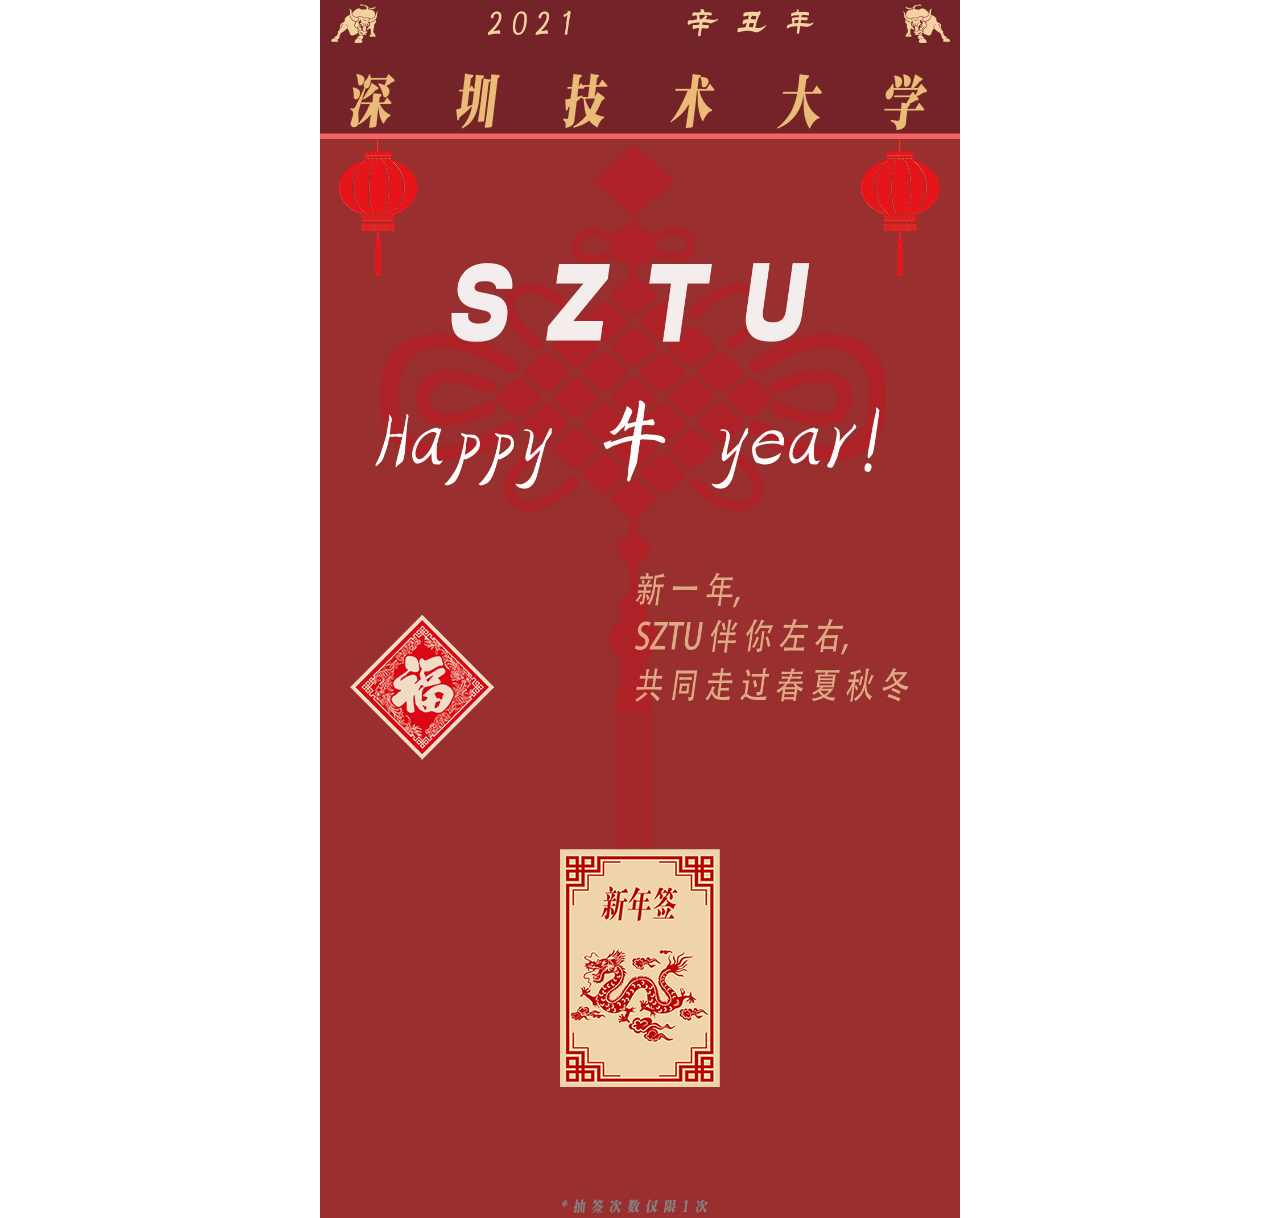
<file: index.html>
<!DOCTYPE html>
<html lang="zh-CN">

<head>
    <meta charset="UTF-8">
    <meta http-equiv="X-UA-Compatible" content="IE=edge">
    <meta name="viewport" content="width=device-width, user-scalable=no, initial-scale=1.0, maximum-scale=1.0, minimum-scale=1.0">
    <title>抽上上签，行上上运</title>
    <link rel="stylesheet" href="css/normalize.css">
    <link rel="stylesheet" href="css/index.css">
    <script src="index.js"></script>
</head>

<body>
    <section class="bgimage"></section>
    <!-- 深圳技术大学六个字 -->
    <section class="ihead">
        <div class="iword">
            <div class="word1"></div>
            <!-- <div class="below1"></div> -->

        </div>
        <div class="iword">
            <div class="word2"></div>
            <!-- <div class="below2"></div> -->
        </div>
        <div class="iword">
            <div class="word3"></div>
            <!-- <div class="below3"></div> -->
        </div>
        <div class="iword">
            <div class="word4"></div>
            <!-- <div class="below4"></div> -->
        </div>
        <div class="iword">
            <div class="word5"></div>
            <!-- <div class="below5"></div> -->
        </div class="iword">
        <div class="iword">
            <div class="word6"></div>
            <!-- <div class="below6"></div> -->
        </div>

    </section>
    <!-- 左右两灯笼 -->
    <section class="deng">
        <div class="left">
            <span class="two"><img src="images/spirit.png" alt=""></span>
            <span class="one"><img src="images/spirit.png" alt=""></span>
        </div>
        <div class="left1">
            <span class="two"><img src="images/spirit.png" alt=""></span>
            <span class="one"><img src="images/spirit.png" alt=""></span>
        </div>
    </section>
    <!-- 福字带月历照片 -->
    <section class="ibody">
        <div class="fu"><img src="images/spirit.png" alt="" class="fuzi"></div>
        <div class="tu"></div>
    </section>
    <!-- 抽上上签，行上上运 -->
    <section class="dqian">
        <div class="xqian">
            <div class="qian1"></div>
            <div class="qian2"></div>
            <div class="qian3"></div>
            <div class="qian4"></div>
            <div class="qian5"></div>
            <div class="qian6"></div>
        </div>

    </section>
    <!-- 点击抽签 -->
    <section class="dian"></section>
    <!-- 出签 -->
    <section class="mask">
        <div class="zhuan"></div>
        <div class="guan"></div>
        <div class="chu">
            <div class="chu1"></div>
            <div class="chu2"></div>
            <div class="chu3"></div>
            <div class="chu4"></div>
            <div class="chu5"></div>
            <div class="chu6"></div>
            <div class="chu7"></div>
            <div class="chu8"></div>
            <div class="chu9"></div>
            <div class="chu10"></div>
            <div class="chu11"></div>
            <div class="chu12"></div>
        </div>
    </section>
</body>

</html>
</file>
<file: css/index.css>
@keyframes deng {
    0% {
        opacity: 1.0;
    }
    70% {
        opacity: 0.3;
    }
    100% {
        opacity: 0;
    }
}

@keyframes tu {
    0% {
        background-position: 0 0;
    }
    100% {
        background-position: -4310px 0;
    }
}

@keyframes rotate {
    0% {
        transform: rotateY(0);
    }
    100% {
        transform: rotateY(360deg);
    }
}

@keyframes dian {
    0% {
        transform: scale(1.0);
    }
    50% {
        transform: scale(1.1);
    }
    100% {
        transform: scale(1.0);
    }
}

@keyframes zhuan {
    0% {
        background-position: -171px -165px;
    }
    100% {
        background-position: -685px -165px;
    }
}

body {
    margin: 0 auto;
    height: 1218px;
    max-width: 640px!important;
    min-width: 320px;
    font-size: 14px;
    font-family: -apple-system, BlinkMacSystemFont, 'Segoe UI', Roboto, Oxygen, Ubuntu, Cantarell, 'Open Sans', 'Helvetica Neue', sans-serif;
    line-height: 1.5;
}

.bgimage {
    position: absolute;
    margin: 0 auto;
    width: 100%;
    max-width: 640px;
    height: 1218px;
    background: url(../images/backg.jpg) no-repeat;
    background-size: 100% 100%;
}

.ihead {
    display: flex;
    flex-direction: row;
    justify-content: space-around;
    align-items: flex-end;
    width: 100%;
    height: 130px;
    padding: 0;
    margin: 0;
}

section div {
    transform-style: preserve-3d;
    position: relative;
    overflow: hidden;
    width: 47px;
    height: 58px;
}

div[class^="word"] {
    background-image: url(../images/spirit.png);
    background-repeat: no-repeat;
    background-size: 1000px 1000px;
}

.word1 {
    background-position: -345px 0;
}

.word2 {
    background-position: -433px 0;
}

.word3 {
    background-position: -520px 0;
}

.word4 {
    background-position: -607px 0;
}

.word5 {
    background-position: -693px 0;
}

.word6 {
    background-position: -781px 0;
}

.deng {
    overflow: hidden;
    margin: 0;
    padding: 0;
    margin-top: 10px;
    width: 100%;
    height: 143px;
}

.left,
.left1 {
    position: relative;
    overflow: hidden;
    top: 0;
    width: 80px;
    height: 138px;
}

.left {
    float: left;
    margin-left: 19px;
}

.left1 {
    float: right;
    margin-right: 19px;
}

.left .two img {
    transform: translateX(-86px);
}

.left1 .two img {
    transform: translateX(-86px);
}

.left .two,
.left1 .two {
    float: left;
    height: 138px;
    width: 80px;
}

.left .one,
.left1 .one {
    position: absolute;
    top: 0;
    display: block;
    height: 138px;
    width: 100%;
}

.ibody {
    overflow: hidden;
    position: relative;
    top: 245px;
    width: 100%;
    height: 330px;
    margin: 0;
    padding: 0;
}

.fu {
    position: absolute;
    top: 85px;
    left: 30px;
    width: 145px;
    height: 148px;
}

.fu img {
    transform: translateX(-181px);
}

.tu {
    display: none;
    position: absolute;
    right: -15px;
    width: 350px;
    height: 330px;
    background-image: url(../images/yueli.png);
    background-repeat: no-repeat;
}

.dqian {
    perspective: 700px;
    margin-top: 236px;
    width: 100%;
    height: 238px;
}

.xqian {
    overflow: visible;
    position: relative;
    margin: 0 auto;
    width: 160px;
    height: 238px;
    background: url(../images/spirit.png) no-repeat;
    background-position: 0 -165px;
}

.qian1,
.qian2,
.qian3,
.qian4,
.qian5,
.qian6 {
    display: none;
    position: absolute;
    width: 100%;
    height: 100%;
    top: 0;
    left: 0;
    background: url(../images/spirit.png) no-repeat;
}

.qian1 {
    background-position: -171px -165px;
    transform: translateZ(150px);
}

.qian2 {
    background-position: -342px -165px;
    transform: rotateY(60deg) translateZ(150px);
}

.qian3 {
    background-position: -342px -165px;
    transform: rotateY(120deg) translateZ(150px);
}

.qian4 {
    background-position: -514px -165px;
    transform: rotateY(180deg) translateZ(150px);
}

.qian5 {
    background-position: -514px -165px;
    transform: rotateY(240deg) translateZ(150px);
}

.qian6 {
    background-position: -684px -165px;
    transform: rotateY(300deg) translateZ(150px);
}

.dian {
    margin: 37px auto;
    width: 204px;
    height: 67px;
    background: url(../images/spirit.png) no-repeat;
    background-position: 0 -933px;
    animation: dian 1s linear infinite;
}

.mask {
    display: none;
    position: absolute;
    top: 0;
    left: 0;
    width: 100%;
    height: 1218px;
    background-color: rgba(58, 56, 56, .9);
}

.zhuan {
    top: 50%;
    left: 50%;
    margin-left: -80px;
    margin-top: 200px;
    position: absolute;
    width: 160px;
    height: 238px;
    background: url(../images/spirit.png) no-repeat;
    background-position: -171px -165px;
    animation: zhuan 1.5s linear infinite alternate;
}

.guan {
    position: absolute;
    top: 500px;
    right: 12px;
    width: 50px;
    height: 50px;
    background: url(../images/spirit.png) no-repeat;
    background-position: 0 -852px;
}

.chu {
    position: absolute;
    top: 50%;
    left: 50%;
    margin-top: -10px;
    margin-left: -165.75px;
    width: 331.5px;
    height: 495.55px;
}

.chu1,
.chu2,
.chu3,
.chu4,
.chu5,
.chu6,
.chu7,
.chu8,
.chu9,
.chu10,
.chu11,
.chu12 {
    display: none;
    position: absolute;
    width: 331.5px;
    height: 495.55px;
    background: url(../images/qian.png) no-repeat;
    background-size: 2031.5px 998.75px;
}

.chu2 {
    background-position: -340px 0;
}

.chu3 {
    background-position: -680px 0;
}

.chu4 {
    background-position: -1020px 0;
}

.chu5 {
    background-position: -1360px 0;
}

.chu6 {
    background-position: -1700px 0;
}

.chu7 {
    background-position: 0 -504.05px;
}

.chu8 {
    background-position: -340px -504.05px;
}

.chu9 {
    background-position: -680px -504.05px;
}

.chu10 {
    background-position: -1020px -504.05px;
}

.chu11 {
    background-position: -1360px -504.05px;
}

.chu12 {
    background-position: -1700px -504.05px;
}
</file>
